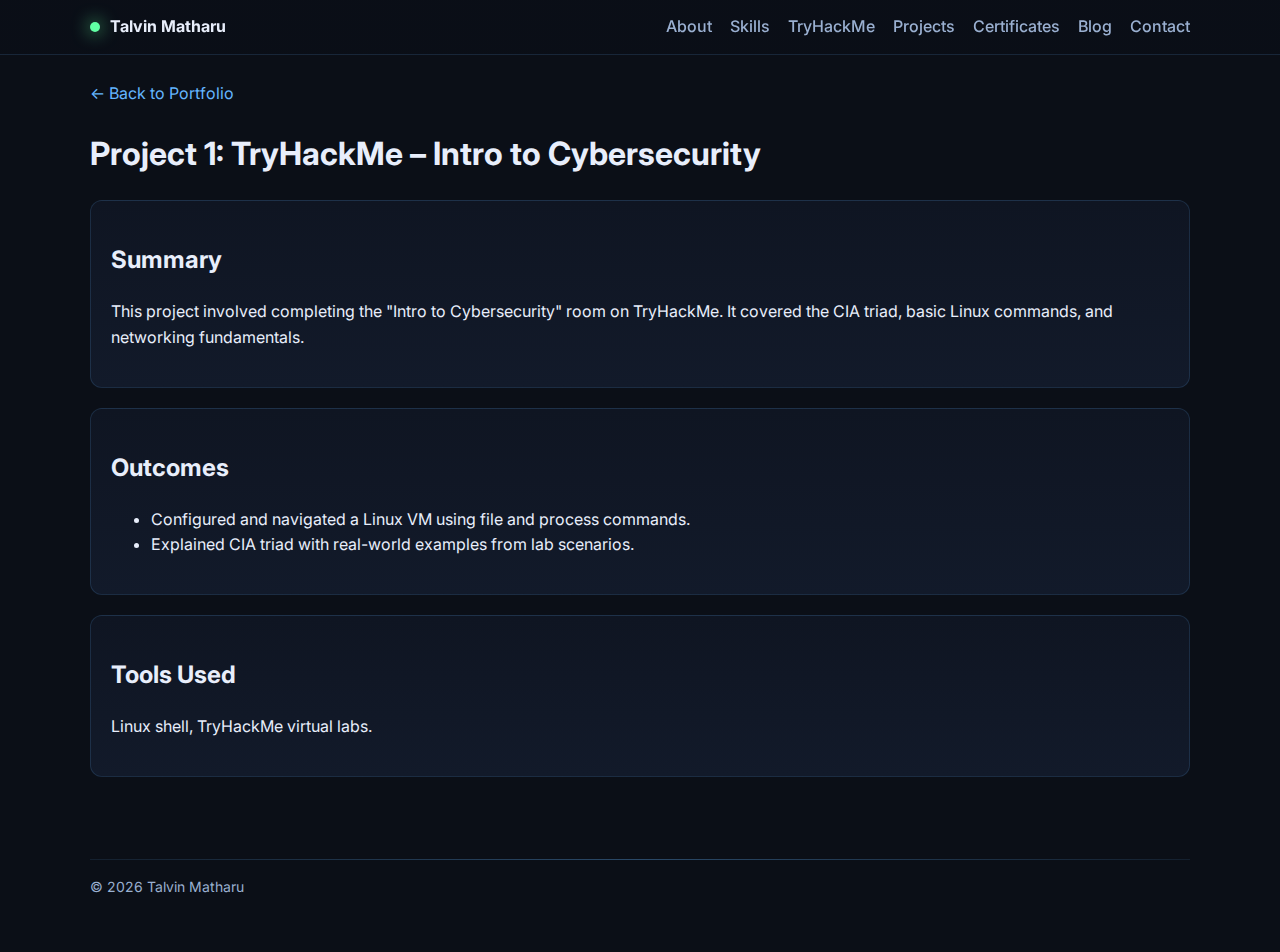
<file: project1.html>
<!doctype html>
<html lang="en">
<head>
  <meta charset="utf-8" />
  <meta name="viewport" content="width=device-width, initial-scale=1" />
  <title>Project 1 – TryHackMe: Intro to Cybersecurity</title>
  <link href="https://fonts.googleapis.com/css2?family=Inter:wght@400;600&display=swap" rel="stylesheet">
  <style>
    :root {
      --bg: #0b0f17;
      --panel: #0f1522;
      --panel-2: #121a2a;
      --text: #e8eefb;
      --muted: #9ab0d1;
      --brand: #64b5ff;
      --accent: #61ffa4;
    }
    body {
      font-family: Inter, sans-serif;
      background: var(--bg);
      color: var(--text);
      margin: 0;
      line-height: 1.6;
    }
    a { color: var(--brand); text-decoration: none; }
    a:hover { text-decoration: underline; }
    .container { width: min(1100px, 92%); margin: 0 auto; }
    header {
      position: sticky; top: 0; z-index: 10;
      backdrop-filter: blur(8px);
      background: linear-gradient(0deg, rgba(11,15,23,0.55), rgba(11,15,23,0.55));
      border-bottom: 1px solid rgba(100,181,255,0.15);
    }
    nav { display:flex; align-items:center; justify-content:space-between; padding: 14px 0; }
    .brand { display:flex; gap:10px; align-items:center; font-weight:700; }
    .brand .dot { width:10px; height:10px; border-radius:50%; background: var(--accent); box-shadow:0 0 18px var(--accent); }
    .navlinks { display:flex; gap:18px; flex-wrap:wrap; }
    .navlinks a { color: var(--muted); font-weight:500; }
    .navlinks a:hover { color: var(--text); }
    section { padding: 26px 0; }
    .panel {
      background: linear-gradient(180deg, var(--panel), var(--panel-2));
      border: 1px solid rgba(100,181,255,0.15);
      border-radius: 12px;
      padding: 20px;
      margin-bottom: 20px;
    }
    footer {
      color: var(--muted);
      padding: 28px 0 40px;
      font-size: 14px;
    }
    .divider { height:1px; background: linear-gradient(90deg, rgba(100,181,255,0.1), rgba(100,181,255,0.35), rgba(100,181,255,0.1)); margin: 8px 0 16px; }
  </style>
</head>
<body>
  <header>
    <div class="container">
      <nav>
        <div class="brand">
          <span class="dot"></span>
          <span>Talvin Matharu</span>
        </div>
        <div class="navlinks">
          <a href="index.html#about">About</a>
          <a href="index.html#skills">Skills</a>
          <a href="index.html#tryhackme">TryHackMe</a>
          <a href="index.html#projects">Projects</a>
          <a href="index.html#certs">Certificates</a>
          <a href="index.html#blog">Blog</a>
          <a href="index.html#contact">Contact</a>
        </div>
      </nav>
    </div>
  </header>

  <main class="container">
    <section>
      <a href="index.html">← Back to Portfolio</a>
      <h1>Project 1: TryHackMe – Intro to Cybersecurity</h1>

      <div class="panel">
        <h2>Summary</h2>
        <p>
          This project involved completing the "Intro to Cybersecurity" room on TryHackMe. 
          It covered the CIA triad, basic Linux commands, and networking fundamentals.
        </p>
      </div>

      <div class="panel">
        <h2>Outcomes</h2>
        <ul>
          <li>Configured and navigated a Linux VM using file and process commands.</li>
          <li>Explained CIA triad with real-world examples from lab scenarios.</li>
        </ul>
      </div>

      <div class="panel">
        <h2>Tools Used</h2>
        <p>Linux shell, TryHackMe virtual labs.</p>
      </div>
    </section>
  </main>

  <footer>
    <div class="container">
      <div class="divider"></div>
      <p>© <span id="year"></span> Talvin Matharu</p>
    </div>
  </footer>

  <script>
    document.getElementById('year').textContent = new Date().getFullYear();
  </script>
</body>
</html>
</file>
